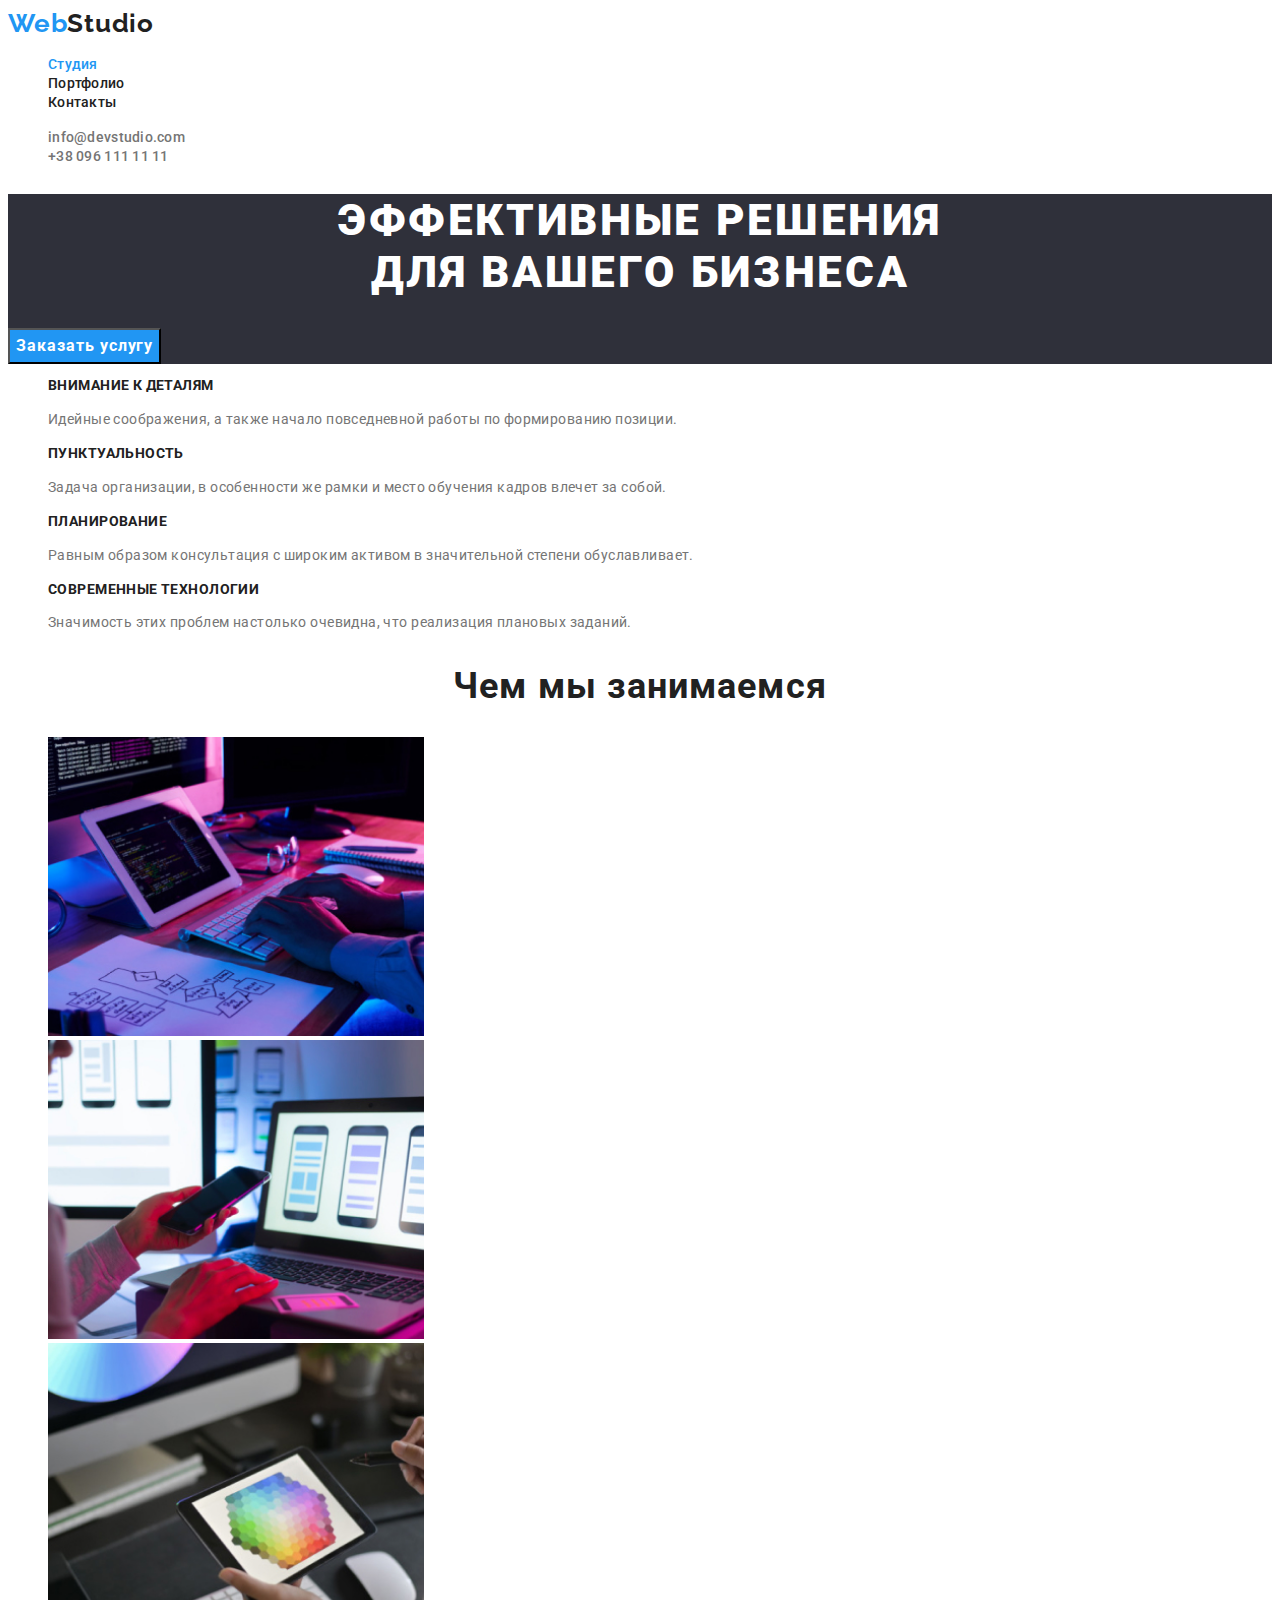
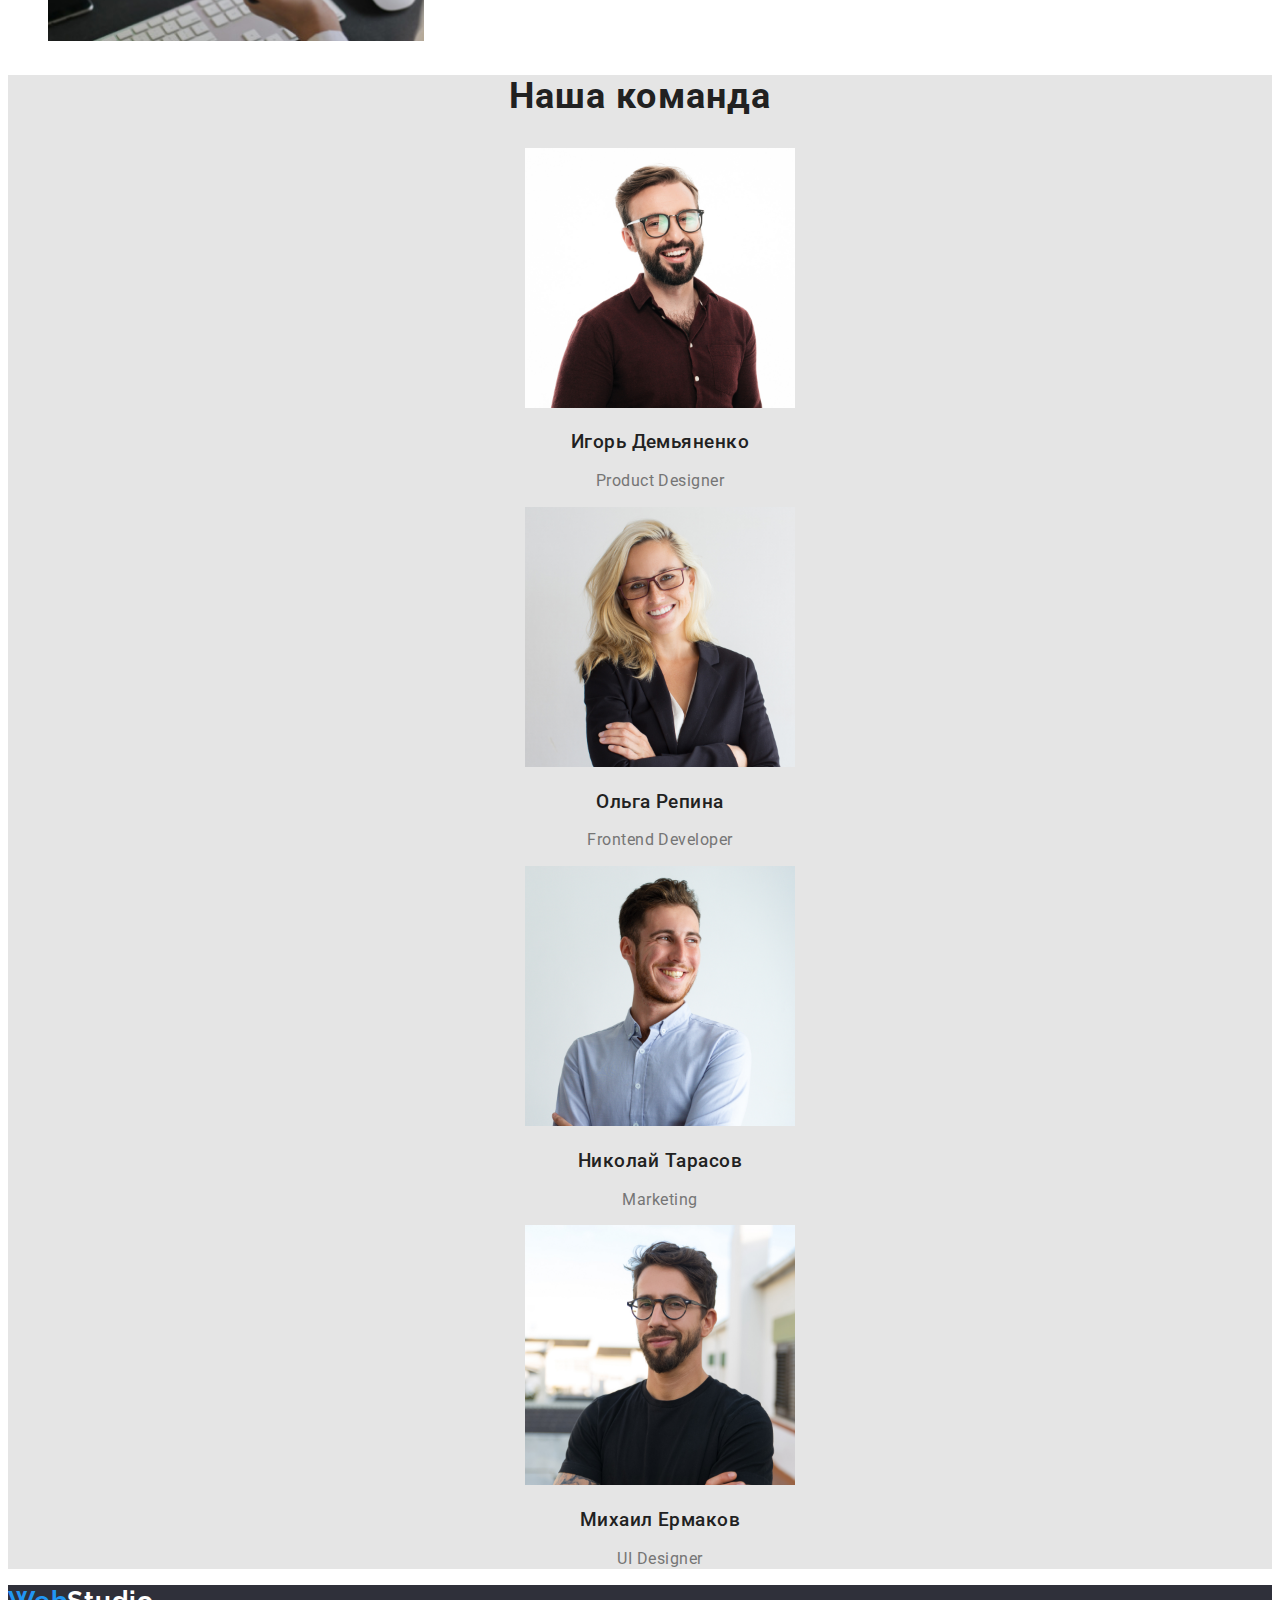
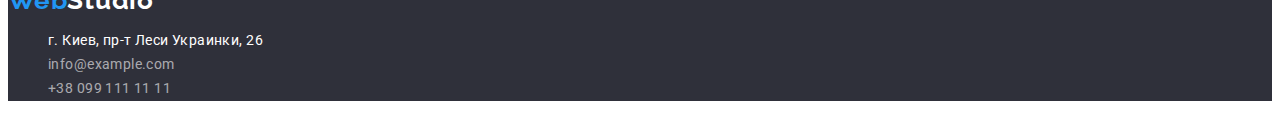
<file: index.html>
<!DOCTYPE html>
<html lang="ru">
    <head>
        <meta charset="UTF-8" />
        <meta http-equiv="X-UA-Compatible" content="IE=edge" />
        <meta name="viewport" content="width=device-width, initial-scale=1.0" />
        <title>Document</title>
        <link rel="preconnect" href="https://fonts.gstatic.com" crossorigin />
        <link
            href="https://fonts.googleapis.com/css2?family=Raleway:wght@700&family=Roboto:wght@400;500;700;900&display=swap"
            rel="stylesheet"
        />
        <link rel="stylesheet" href="./css/style.css" />
    </head>
    <body>
        <header class="header">
            <nav>
                <a class="logo link" href="./index.html" lang="en"
                    >Web<span class="logo-accent">Studio</span></a
                >
                <ul class="site-nav list">
                    <li>
                        <a href="./index.html" class="link current">Cтудия</a>
                    </li>
                    <li>
                        <a href="./portfolio.html" class="link">Портфолио</a>
                    </li>
                    <li>
                        <a href="/" class="link">Контакты</a>
                    </li>
                </ul>
            </nav>
            <ul class="header-contact">
                <li>
                    <a
                        href="mailto:info@devstudio.com"
                        class="header-contact-link"
                        >info@devstudio.com</a
                    >
                </li>
                <li>
                    <a href="tel:+380961111111" class="header-contact-link"
                        >+38 096 111 11 11</a
                    >
                </li>
            </ul>
        </header>
        <main>
            <section class="hero">
                <h1 class="hero-title">
                    Эффективные решения <br />для вашего бизнеса
                </h1>
                <button type="button" class="button primary">
                    Заказать услугу
                </button>
            </section>
            <section class="features">
                <ul class="features-list">
                    <li>
                        <p class="features-title">Внимание к деталям</p>
                        <p class="features-text">
                            Идейные соображения, а также начало повседневной
                            работы по формированию позиции.
                        </p>
                    </li>
                    <li>
                        <p class="features-title">Пунктуальность</p>
                        <p class="features-text">
                            Задача организации, в особенности же рамки и место
                            обучения кадров влечет за собой.
                        </p>
                    </li>
                    <li>
                        <p class="features-title">Планирование</p>
                        <p class="features-text">
                            Равным образом консультация с широким активом в
                            значительной степени обуславливает.
                        </p>
                    </li>
                    <li>
                        <p class="features-title">Современные технологии</p>
                        <p class="features-text">
                            Значимость этих проблем настолько очевидна, что
                            реализация плановых заданий.
                        </p>
                    </li>
                </ul>
            </section>
            <section class="work">
                <h2 class="work-title">Чем мы занимаемся</h2>
                <ul class="work-list">
                    <li>
                        <img src="./images/img.jpg" alt="верстка" width="376" />
                    </li>
                    <li>
                        <img
                            src="./images/img-2.jpg"
                            alt="дизайн"
                            width="376"
                        />
                    </li>
                    <li>
                        <img
                            src="./images/img-3.jpg"
                            alt="внешнее оформление"
                            width="376"
                        />
                    </li>
                </ul>
            </section>
            <section class="team">
                <h2 class="team-title">Наша команда</h2>
                <ul class="team-list">
                    <li>
                        <img
                            src="./images/img-5.jpg"
                            alt="Игорь Демьяненко"
                            width="270"
                        />
                        <h3 class="team-name">Игорь Демьяненко</h3>
                        <p class="team-position">Product Designer</p>
                    </li>
                    <li>
                        <img
                            src="./images/img-6.jpg"
                            alt="Ольга Репина"
                            width="270"
                        />
                        <h3 class="team-name">Ольга Репина</h3>
                        <p class="team-position">Frontend Developer</p>
                    </li>
                    <li>
                        <img
                            src="./images/img-7.jpg"
                            alt="Николай Тарасов"
                            width="270"
                        />
                        <h3 class="team-name">Николай Тарасов</h3>
                        <p class="team-position">Marketing</p>
                    </li>
                    <li>
                        <img
                            src="./images/img-8.jpg"
                            alt="Михаил Ермаков"
                            width="270"
                        />
                        <h3 class="team-name">Михаил Ермаков</h3>
                        <p class="team-position">UI Designer</p>
                    </li>
                </ul>
            </section>
        </main>
        <footer class="footer">
            <a class="logo link" href="./index.html" lang="en"
                >Web<span class="footer-logo-accent">Studio</span></a
            >
            <address class="footer-address">
                <ul>
                    <li>
                        <a
                            href="https://goo.gl/maps/edewpoqACezQndHs5"
                            target="_blank"
                            rel="noopener noreferrer"
                            class="footer-address-link"
                            >г. Киев, пр-т Леси Украинки, 26</a
                        >
                    </li>
                    <li>
                        <a
                            href="mailto:info@example.com"
                            class="footer-address-contact"
                            >info@example.com</a
                        >
                    </li>
                    <li>
                        <a
                            href="tel:+380991111111"
                            class="footer-address-contact"
                            >+38 099 111 11 11</a
                        >
                    </li>
                </ul>
            </address>
        </footer>
    </body>
</html>
</file>
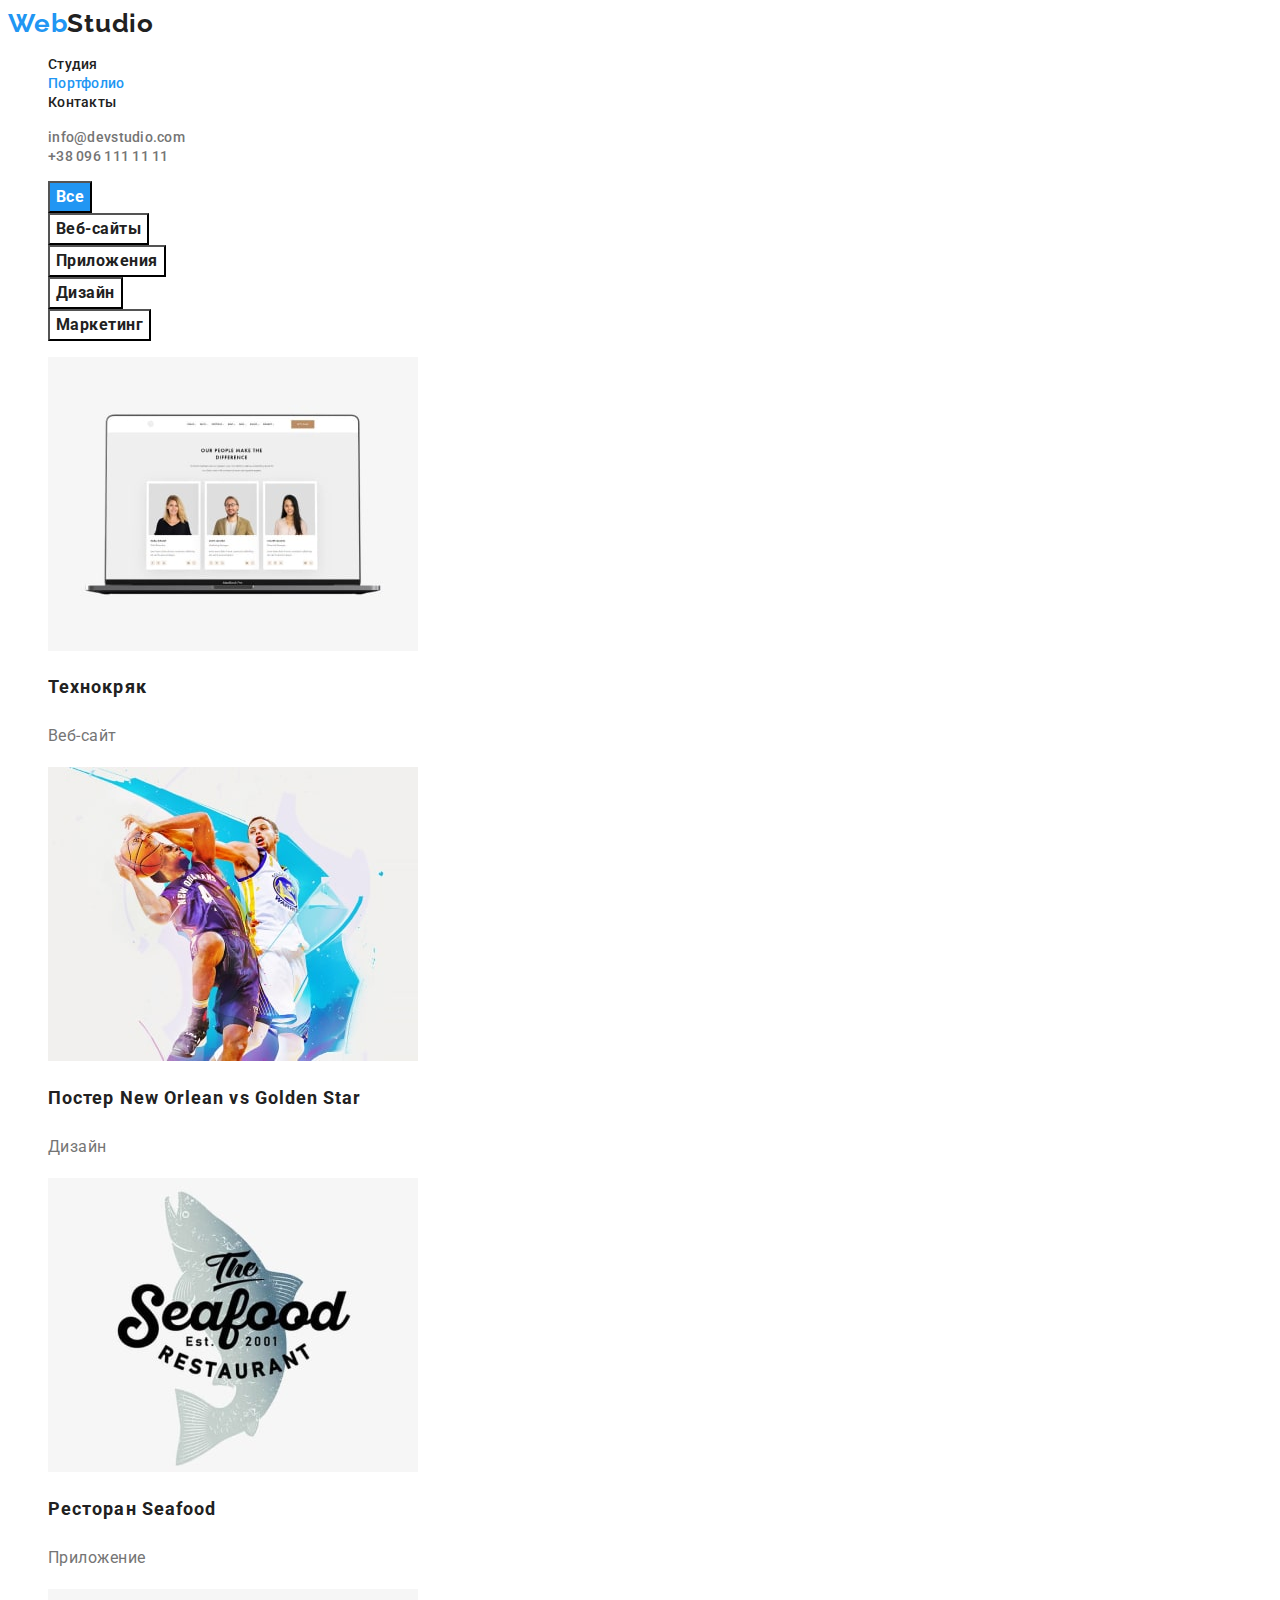
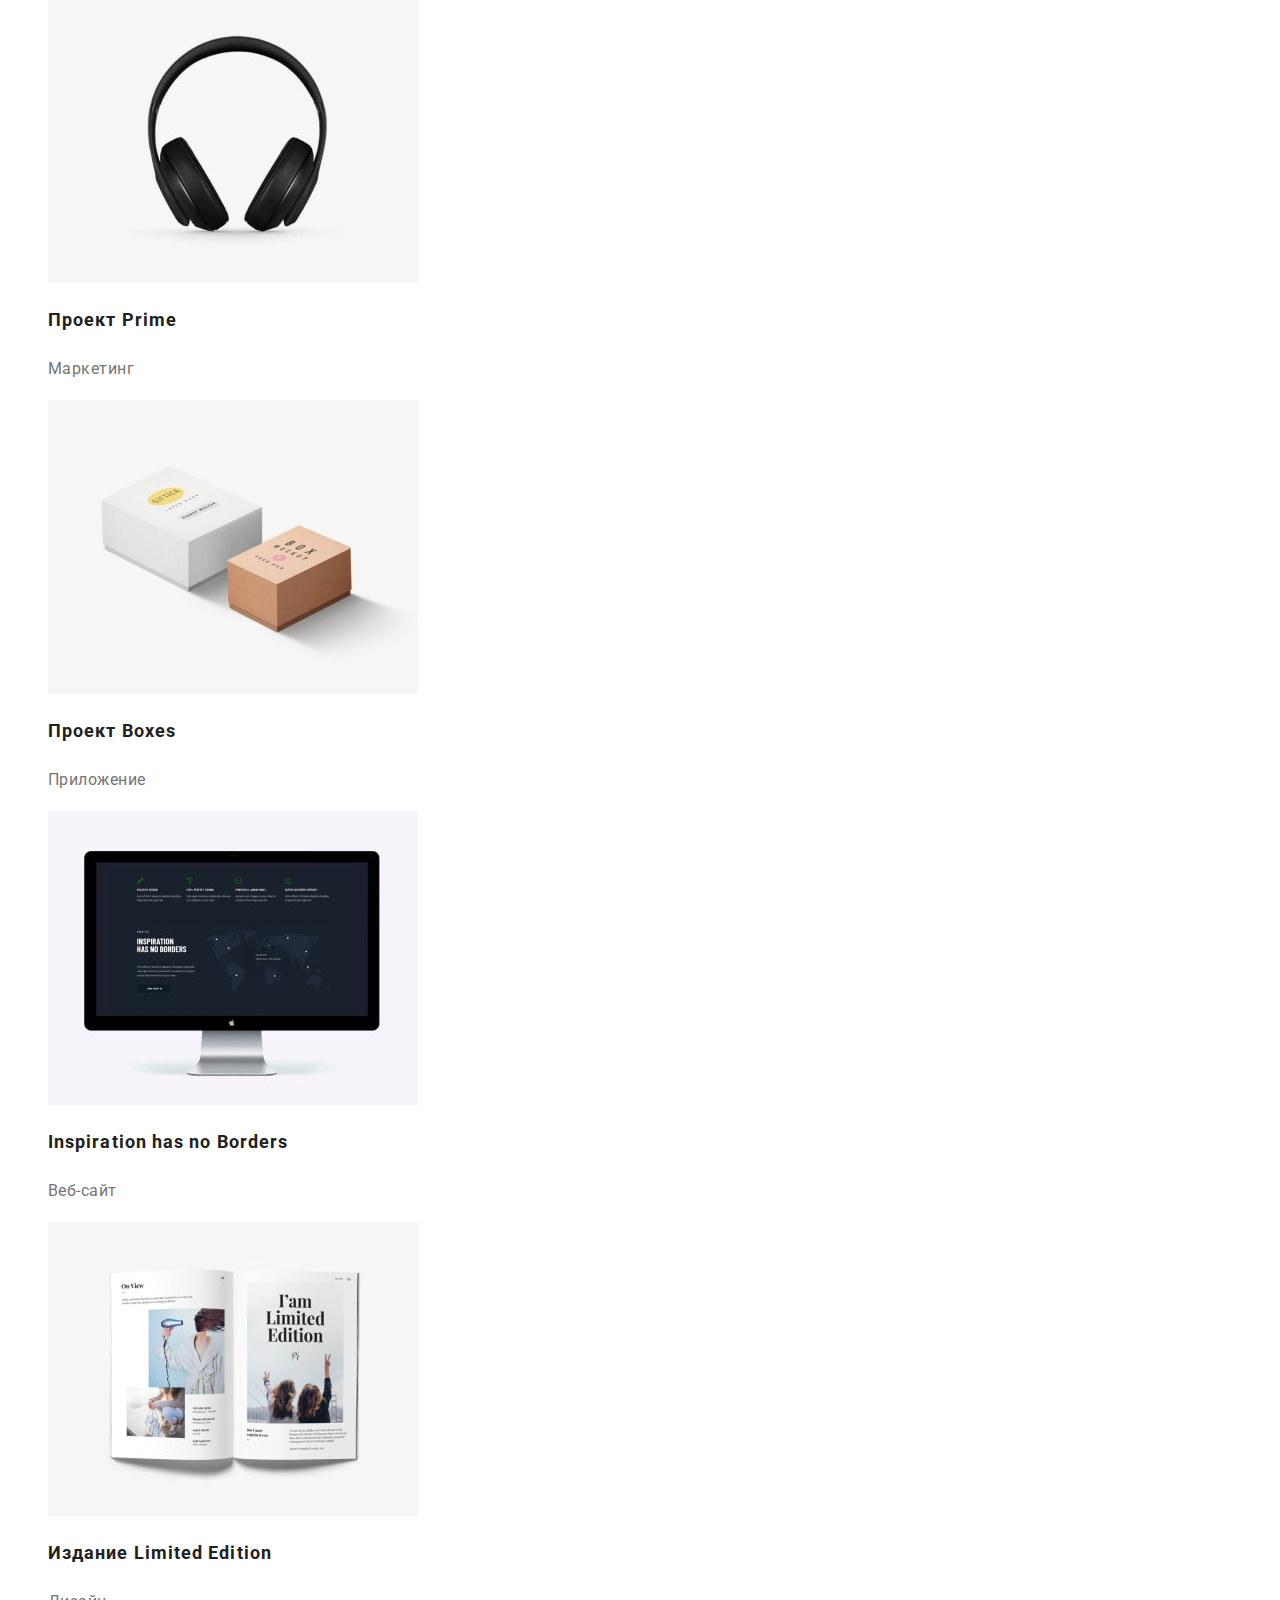
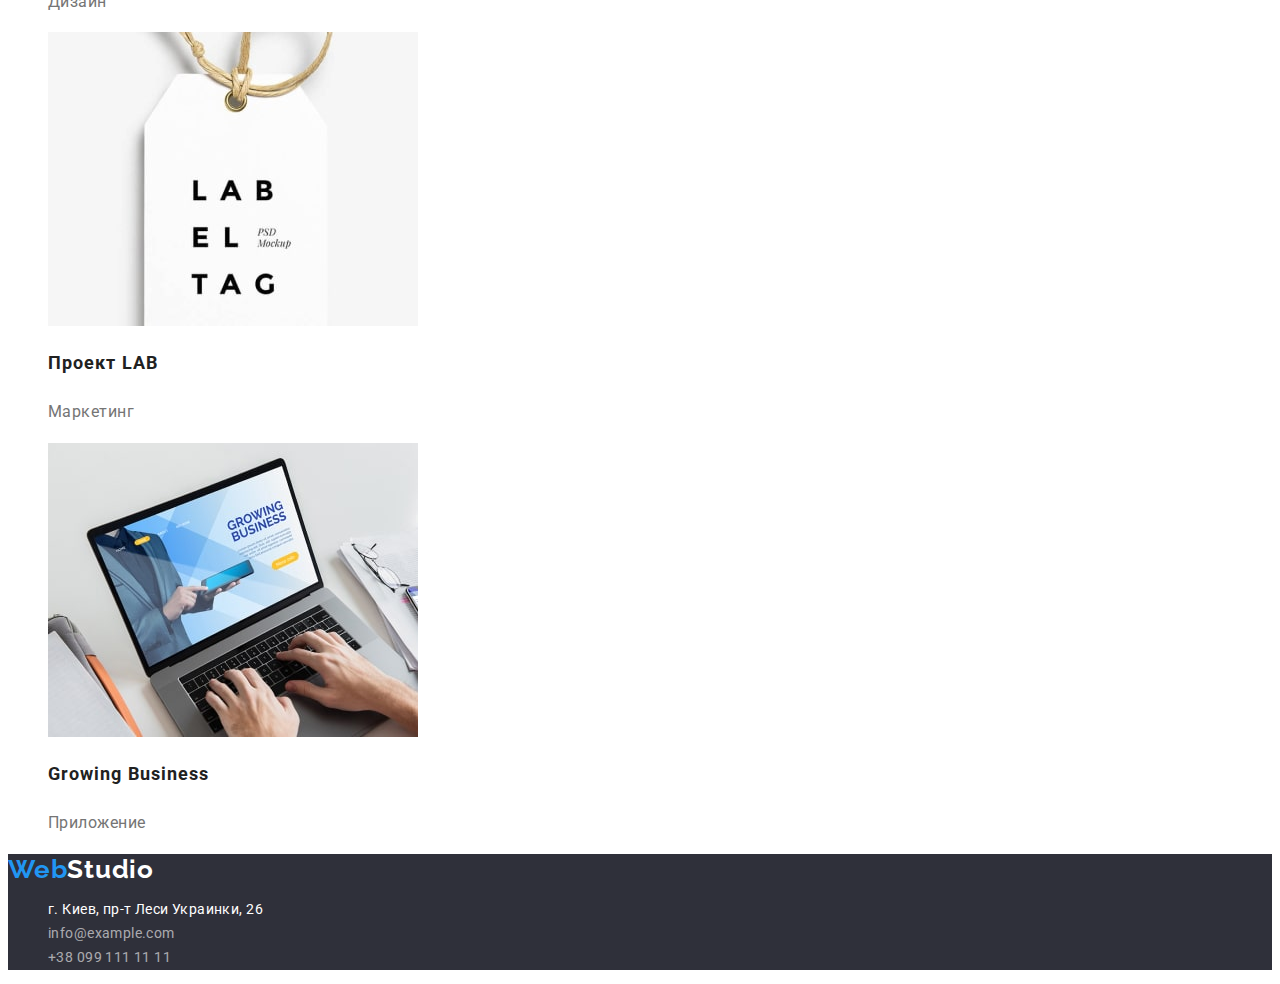
<file: portfolio.html>
<!DOCTYPE html>
<html lang="en">
    <head>
        <meta charset="UTF-8" />
        <meta http-equiv="X-UA-Compatible" content="IE=edge" />
        <meta name="viewport" content="width=device-width, initial-scale=1.0" />
        <title>Portfolio</title>
        <link rel="preconnect" href="https://fonts.googleapis.com" />
        <link rel="preconnect" href="https://fonts.gstatic.com" crossorigin />
        <link
            href="https://fonts.googleapis.com/css2?family=Raleway:wght@700&family=Roboto:wght@400;500;700;900&display=swap"
            rel="stylesheet"
        />
        <link rel="stylesheet" href="./css/style.css" />
    </head>
    <body>
        <header class="header">
            <div class="container">
                <nav>
                    <a class="logo link" href="./index.html" lang="en"
                        >Web<span class="logo-accent">Studio</span></a
                    >
                    <ul class="site-nav list">
                        <li><a href="/" class="link">Cтудия</a></li>
                        <li>
                            <a href="./portfolio.html" class="link current"
                                >Портфолио</a
                            >
                        </li>
                        <li><a href="/" class="link">Контакты</a></li>
                    </ul>
                </nav>
                <ul class="header-contact">
                    <li>
                        <a
                            href="mailto:info@devstudio.com"
                            class="header-contact-link"
                            >info@devstudio.com</a
                        >
                    </li>
                    <li>
                        <a href="tel:+380961111111" class="header-contact-link"
                            >+38 096 111 11 11</a
                        >
                    </li>
                </ul>
            </div>
        </header>
        <main>
            <section class="portfolio">
                <h1 class="visually-hidden">Портфолио</h1>
                <ul class="button-list">
                    <li>
                        <button type="button" class="button secondary current">
                            Все
                        </button>
                    </li>
                    <li>
                        <button type="button" class="button secondary">
                            Веб-сайты
                        </button>
                    </li>
                    <li>
                        <button type="button" class="button secondary">
                            Приложения
                        </button>
                    </li>
                    <li>
                        <button type="button" class="button secondary">
                            Дизайн
                        </button>
                    </li>
                    <li>
                        <button type="button" class="button secondary">
                            Маркетинг
                        </button>
                    </li>
                </ul>
                <ul class="gallery-list">
                    <li>
                        <a
                            ><img
                                src="./images/portfolio1.jpg"
                                alt="Ноутбук"
                                width="370"
                                height="294"
                            />
                            <h2 class="image-title">Технокряк</h2>
                            <p class="image-text">Веб-сайт</p></a
                        >
                    </li>
                    <li>
                        <a
                            ><img
                                src="./images/portfolio2.jpg"
                                alt="Баскетбол"
                                width="370"
                                height="294"
                            />
                            <h2 class="image-title">
                                Постер New Orlean vs Golden Star
                            </h2>
                            <p class="image-text">Дизайн</p></a
                        >
                    </li>
                    <li>
                        <a
                            ><img
                                src="./images/portfolio3.jpg"
                                alt="Рыбный Ресторан"
                                width="370"
                                height="294"
                            />
                            <h2 class="image-title">Ресторан Seafood</h2>
                            <p class="image-text">Приложение</p></a
                        >
                    </li>
                    <li>
                        <a
                            ><img
                                src="./images/portfolio4.jpg"
                                alt="Наушники"
                                width="370"
                                height="294"
                            />
                            <h2 class="image-title">Проект Prime</h2>
                            <p class="image-text">Маркетинг</p></a
                        >
                    </li>
                    <li>
                        <a
                            ><img
                                src="./images/portfolio5.jpg"
                                alt="2 коробочки"
                                width="370"
                                height="294"
                            />
                            <h2 class="image-title">Проект Boxes</h2>
                            <p class="image-text">Приложение</p></a
                        >
                    </li>
                    <li>
                        <a
                            ><img
                                src="./images/portfolio6.jpg"
                                alt="Экран компьютера"
                                width="370"
                                height="294"
                            />
                            <h2 class="image-title">
                                Inspiration has no Borders
                            </h2>
                            <p class="image-text">Веб-сайт</p></a
                        >
                    </li>
                    <li>
                        <a
                            ><img
                                src="./images/portfolio7.jpg"
                                alt="Журнал"
                                width="370"
                                height="294"
                            />
                            <h2 class="image-title">Издание Limited Edition</h2>
                            <p class="image-text">Дизайн</p></a
                        >
                    </li>
                    <li>
                        <a
                            ><img
                                src="./images/portfolio8.jpg"
                                alt="Бирка"
                                width="370"
                                height="294"
                            />
                            <h2 class="image-title">Проект LAB</h2>
                            <p class="image-text">Маркетинг</p></a
                        >
                    </li>
                    <li>
                        <a
                            ><img
                                src="./images/portfolio9.jpg"
                                alt="Веб-сайт на экране ноутбука"
                                width="370"
                                height="294"
                            />
                            <h2 class="image-title">Growing Business</h2>
                            <p class="image-text">Приложение</p></a
                        >
                    </li>
                </ul>
            </section>
        </main>
        <footer class="footer">
            <a class="logo link" href="./index.html" lang="en"
                >Web<span class="footer-logo-accent">Studio</span></a
            >
            <address class="footer-address">
                <ul>
                    <li>
                        <a
                            href="https://goo.gl/maps/edewpoqACezQndHs5"
                            target="_blank"
                            rel="noopener noreferrer"
                            class="footer-address-link"
                            >г. Киев, пр-т Леси Украинки, 26</a
                        >
                    </li>
                    <li>
                        <a
                            href="mailto:info@example.com"
                            class="footer-address-contact"
                            >info@example.com</a
                        >
                    </li>
                    <li>
                        <a
                            href="tel:+380991111111"
                            class="footer-address-contact"
                            >+38 099 111 11 11</a
                        >
                    </li>
                </ul>
            </address>
        </footer>
    </body>
</html>
</file>
<file: css/style.css>
:root {
    --title-text-color: rgba(33, 33, 33, 1);
    --text-color: rgba(117, 117, 117, 1);
    --accent-color: rgba(33, 150, 243, 1);
    --first-contrast-text-color: rgba(255, 255, 255, 1);
    --second-contact-text-color: rgba(255, 255, 255, 0.6);

    --primary-bg: rgba(255, 255, 255, 1);
    --dark-bg-color: rgba(47, 48, 58, 1);
    --section-bg-color: #e5e5e5;
}

.visually-hidden {
    position: absolute;
    width: 1px;
    height: 1px;
    margin: -1px;
    border: 0;
    padding: 0;
    white-space: nowrap;
    clip-path: inset(100%);
    clip: rect(0 0 0 0);
    overflow: hidden;
}

ul {
    list-style: none;
}

body {
    font-family: 'Roboto', sans-serif;
    background-color: var(--primary-bg-color);
    color: var(--text-color);
}

.hero,
.footer {
    background-color: var(--dark-bg-color);
}

.team {
    background-color: var(--section-bg-color);
}
.logo {
    font-family: 'Raleway', sans-serif;
    font-weight: 700;
    font-size: 26px;
    line-height: 1, 42;
    letter-spacing: 0.03em;
    color: var(--accent-color);
}

.logo-accent {
    color: var(--title-text-color);
}
.footer-logo-accent {
    color: var(--first-contrast-text-color);
}

.site-nav .link {
    color: var(--title-text-color);
    font-weight: 500;
    font-size: 14px;
    line-height: 1.14;
    letter-spacing: 0.02em;
}

.site-nav .link:hover,
.site-nav .link:focus {
    color: var(--accent-color);
}

.header .current {
    color: var(--accent-color);
}
.header-contact-link {
    font-weight: 500;
    font-size: 14px;
    line-height: 1.14;
    letter-spacing: 0.02em;
    color: var(--text-color);
}

.header-contact-link:hover,
.header-contact-link:focus {
    color: var(--accent-color);
}

a {
    text-decoration: none;
}
.hero-title {
    font-weight: 900;
    font-size: 44px;
    line-height: 1, 36;
    text-align: center;
    letter-spacing: 0.06em;
    text-transform: uppercase;
    color: var(--first-contrast-text-color);
}

.button {
    color: var(--first-contrast-text-color);
    background-color: var(--accent-color);
    font-family: inherit;
    font-weight: 700;
    font-size: 16px;
    line-height: 1.87;
    cursor: pointer;
}

.button.primary {
    color: var(--first-contrast-text-color);
    background-color: var(--accent-color);
    line-height: 1.87;
    display: flex;
    align-items: center;
    text-align: center;
    letter-spacing: 0.06em;
}

.button.primary:hover,
.button.primary:focus {
    background-color: rgba(24, 140, 232, 1);
}

.button.secondary {
    color: var(--title-text-color);
    background-color: var(--primary-bg-color);
    line-height: 1.62;
    text-align: center;
    letter-spacing: 0.03em;
}

.button-list .current,
.button.secondary:hover,
.button.secondary:focus {
    color: var(--first-contrast-text-color);
    background-color: var(--accent-color);
}

.features {
    font-size: 14px;
    letter-spacing: 0.03em;
}

.features-title {
    font-weight: 700;
    line-height: 1.14;
    text-transform: uppercase;
    color: var(--title-text-color);
}

.features-text {
    line-height: 1.71;
    color: var(--text-color);
}

.work-title,
.team-title {
    font-size: 36px;
    line-height: 1, 16;
    text-align: center;
    letter-spacing: 0.03em;
    color: var(--title-text-color);
}

.team {
    font-size: 16px;
    line-height: 1.18;
    text-align: center;
    letter-spacing: 0.03em;
}

.team-name {
    font-weight: 500;
    color: var(--title-text-color);
}

.team-position {
    color: var(--text-color);
}

.footer-address {
    font-style: normal;
    font-size: 14px;
    line-height: 1.71;
    letter-spacing: 0.03em;
}

.footer-address-link {
    color: var(--first-contrast-text-color);
}

.footer-address-link:hover,
.footer-address-link:focus {
    color: var(--accent-color);
}

.footer-address-contact {
    color: var(--second-contact-text-color);
}

.footer-address-contact:hover,
.footer-address-contact:focus {
    color: var(--accent-color);
}

.image-title {
    font-size: 18px;
    line-height: 2;
    letter-spacing: 0.06em;
    color: var(--title-text-color);
}

.image-text {
    font-size: 16px;
    line-height: 1.87;
    letter-spacing: 0.03em;
    color: var(--text-color);
}
</file>
